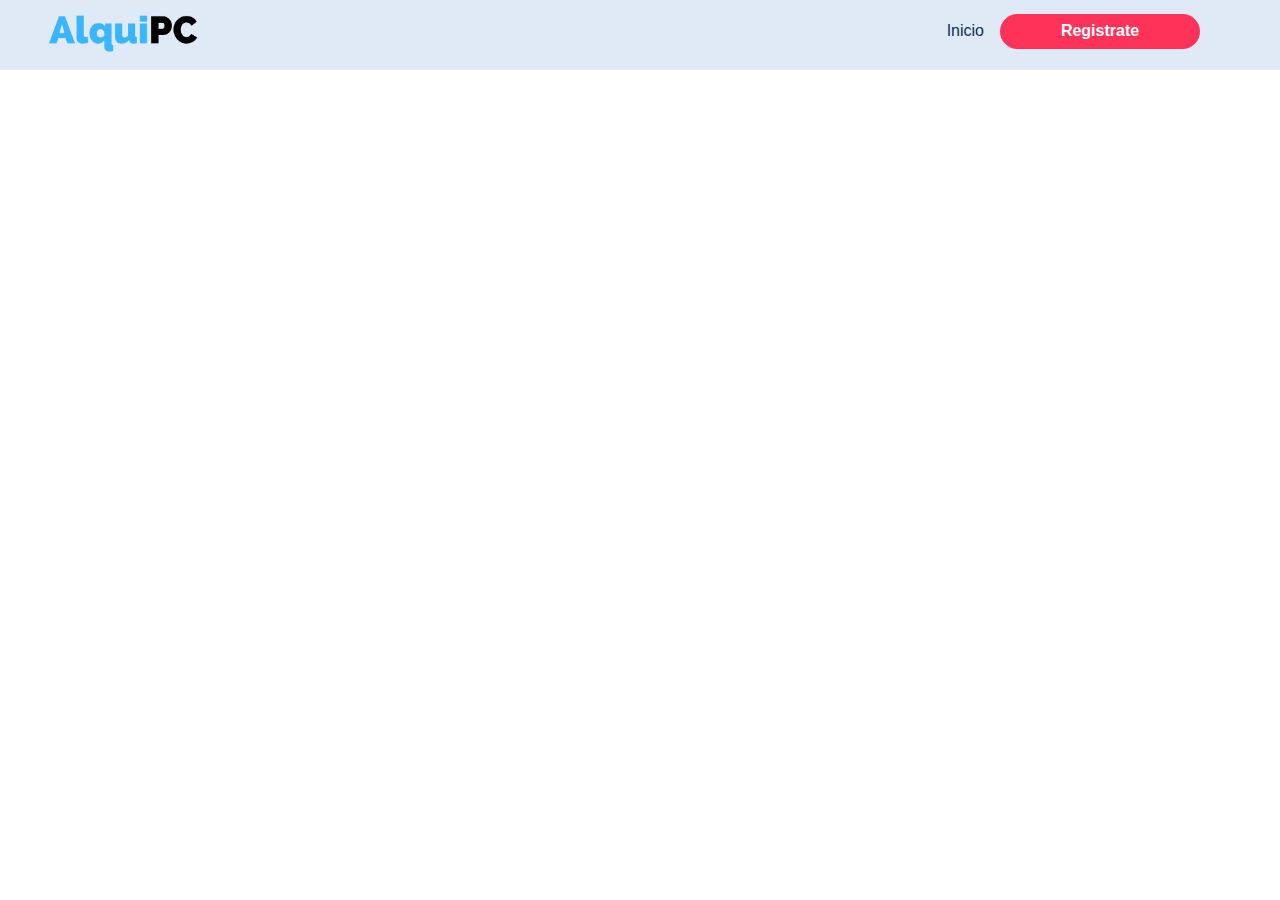
<file: index.html>
<html lang="en">
<head>
    <meta charset="UTF-8">
    <meta name="viewport" content="width=device-width, initial-scale=1.0">
    <link rel="stylesheet" href="css/reservas.css">
    <link rel="shortcut icon" href="favicon.ico" type="image/x-icon">
    <title>RESERVAS</title>
</head>
<body>
    <header>
        <div class="container">
            <div class="logo">
               <img src="images\logo_alquipc.png" alt="">
            </div>
            <div class="inicio_section">
                <a class="inicio" href="">Inicio</a>
                <a class="registro" href=""><b>Registrate</b></a>
            </div>
        </div>
    </header>
    <section>
        <div class="izquierda">
            
        </div>
        <div class="derecha">

        </div>
    </section>    
</body>
</html>
</file>
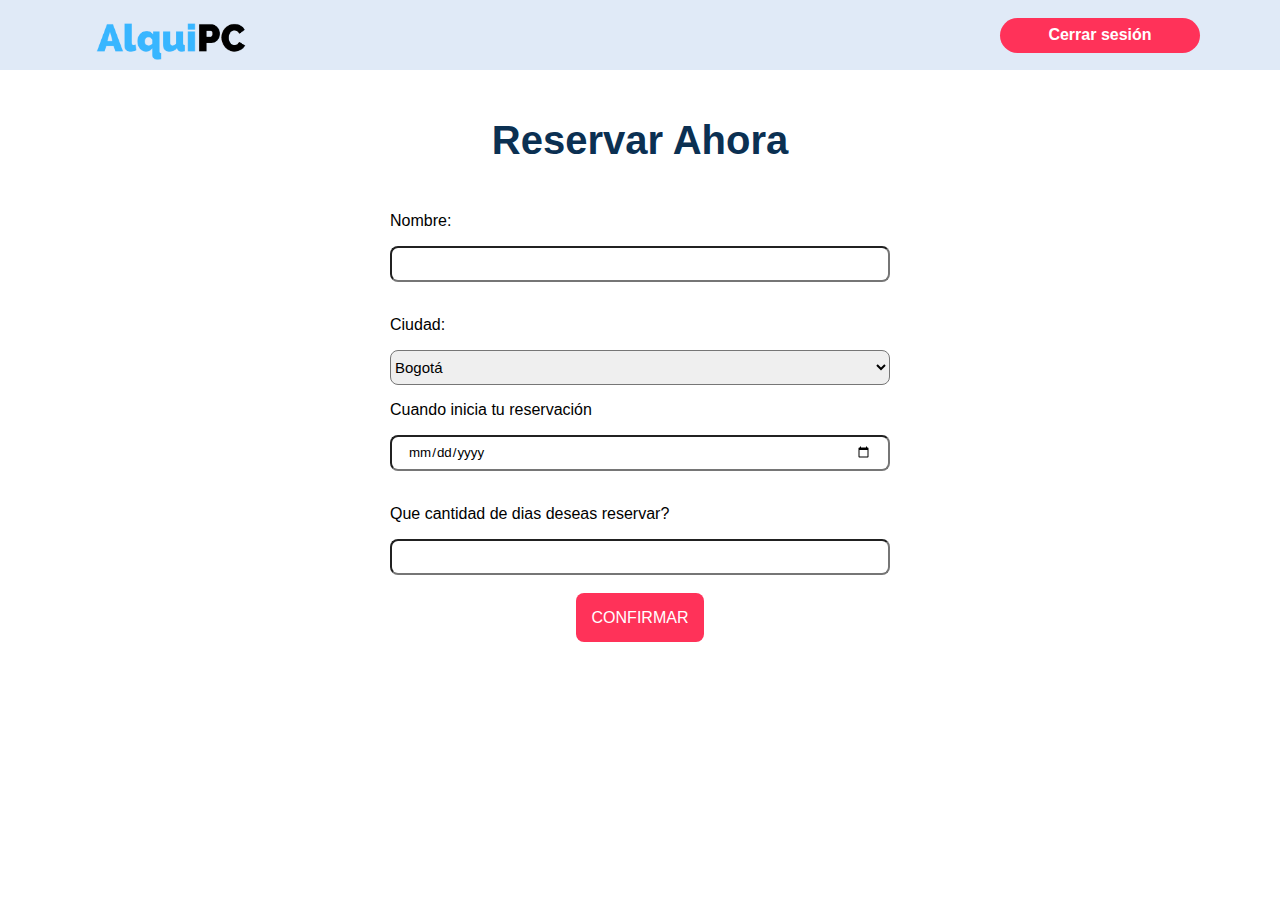
<file: alquilar_ahora.html>
<html lang="en">

<head>
    <meta charset="UTF-8">
    <meta name="viewport" content="width=device-width, initial-scale=1.0">
    <link rel="stylesheet" href="css/reservas.css">
    <link rel="shortcut icon" href="favicon.ico" type="image/x-icon">
    <link href='https://unpkg.com/boxicons@2.1.4/css/boxicons.min.css' rel='stylesheet'>
    <title>RESERVAS</title>
</head>

<body>
    <header>
        <div class="container">
            <div class="logo">
                <img class="logo" src="images\logo_alquipc.png" alt="">
            </div>
        <div class="inicio_section">
            <a class="registro" href=""><b>Cerrar sesión</b></a>
        </div>
        </div>
    </header>
    <section>
        <div class="titulo-reservar">
            <h1><b>Reservar Ahora</b></h1>
        </div>
        <div class="container">
            <div class="formulario">
                <form action="" method="get">
                    <label for="Nombre">Nombre: </label>
                    <input type="text"><br><br>
                    <label for="ciudad">Ciudad: </label>
                    <select id="country" name="country">
                        <option value="bogota">Bogotá</option>
                        <option value="cali">Cali</option>
                        <option value="medellin">Medellin</option>
                        <option value="santander">Santander</option>
                        <option value="barranquilla">Barranquilla</option>
                      </select><br>
                    <label for="date">Cuando inicia tu reservación</label>
                    <input type="date"><br><br>
                    <label for="dias">Que cantidad de dias deseas reservar?</label>
                    <input type="number"><br><br>
                    <div class="confir" id="confirmLink"><a href="">CONFIRMAR</a></div> 
                </form>
            </div>
        </div>
        <div id="modal" class="modal">
            <div class="modal-content">
                <i class='bx bx-check-circle bx-tada bx-rotate-180' ></i><br>
                Alquilado confirmado
            </div>
          </div>
    </section>
<script>
document.getElementById("confirmLink").addEventListener("click", function(event) {
  event.preventDefault();
  
  var modal = document.getElementById("modal");
  modal.style.display = "flex"; // Cambiar a "flex" para mostrar el modal
  
  setTimeout(function() {
    modal.style.display = "none"; // Ocultar el modal después de 3 segundos
  }, 1500);
});

</script>
</body>

</html>
</file>
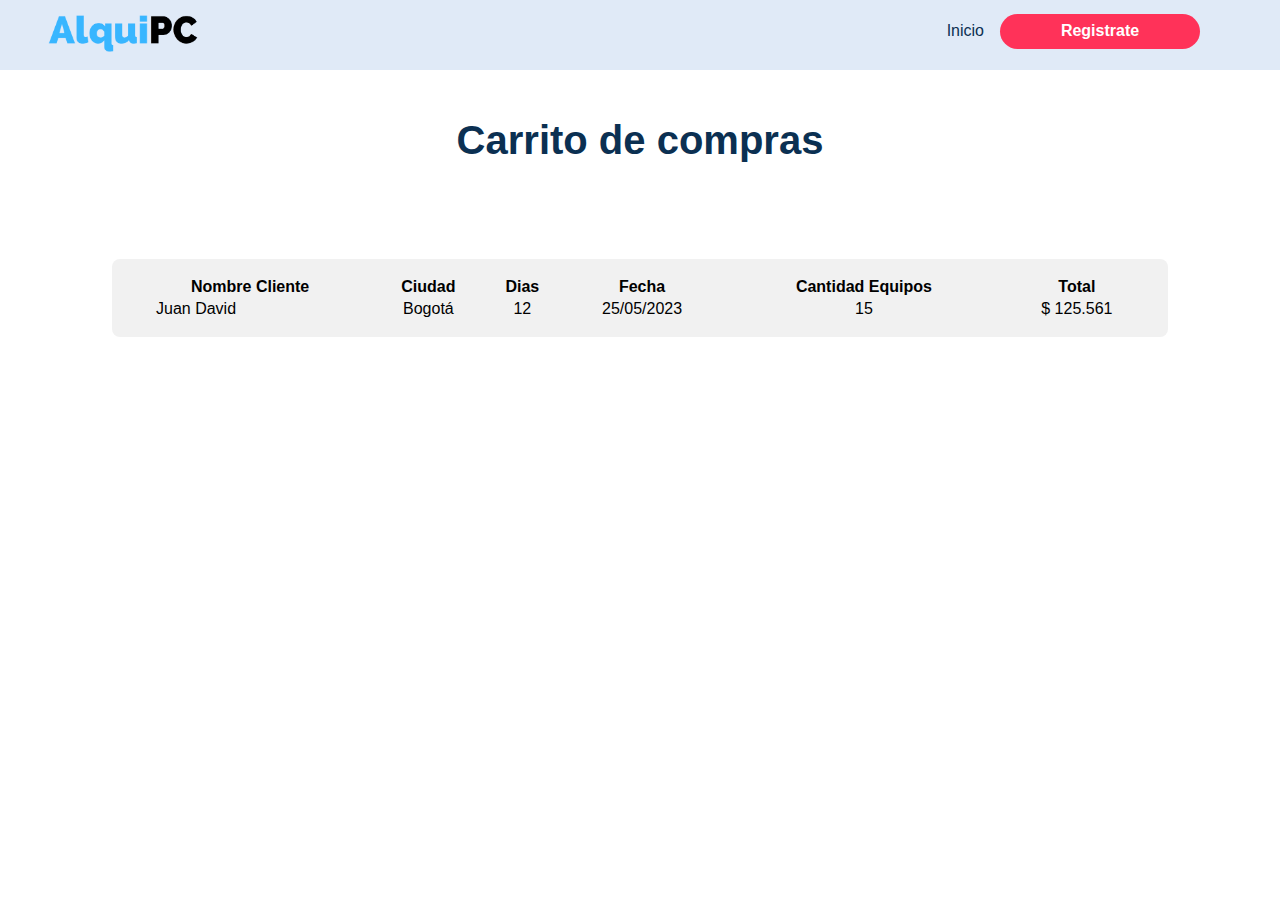
<file: carrito_compras.html>
<html lang="es">
<head>
    <meta charset="UTF-8">
    <meta name="viewport" content="width=device-width, initial-scale=1.0">
    <link rel="stylesheet" href="css\reservas.css">
    <title>Carrito</title>
</head>
<body>
    <header>
        <div class="container">
            <div class="logo">
               <img src="images\logo_alquipc.png" alt="">
            </div>
                <div class="inicio_section">
                    <a class="inicio" href="">Inicio</a>
                    <a class="registro" href=""><b>Registrate</b></a>
                </div>
        </div>
    </header>
    <section>
        <div class="titulo"><h1><b>Carrito de compras</b></h1></div>
        <div class="container-car">
            <div class="compra">
                <table>
                    <thead>
                        <tr>
                            <th>Nombre Cliente</th>
                            <th>Ciudad</th>
                            <th>Dias</th>
                            <th>Fecha</th>
                            <th>Cantidad Equipos</th>
                            <th>Total</th>
                        </tr>
                    </thead>
                    <tbody>
                        <tr>
                            <td class="nombre">Juan david</td>
                            <td class="ciudad">Bogotá</td>
                            <td class="dias">12</td>
                            <td class="fecha">25/05/2023</td>
                            <td class="cant-equipos">15</td>
                            <td class="total">$ 125.561</td>
                        </tr>
                    </tbody>
                </table>
            </div>
        </div>
    </section>
</body>
</html>
</file>
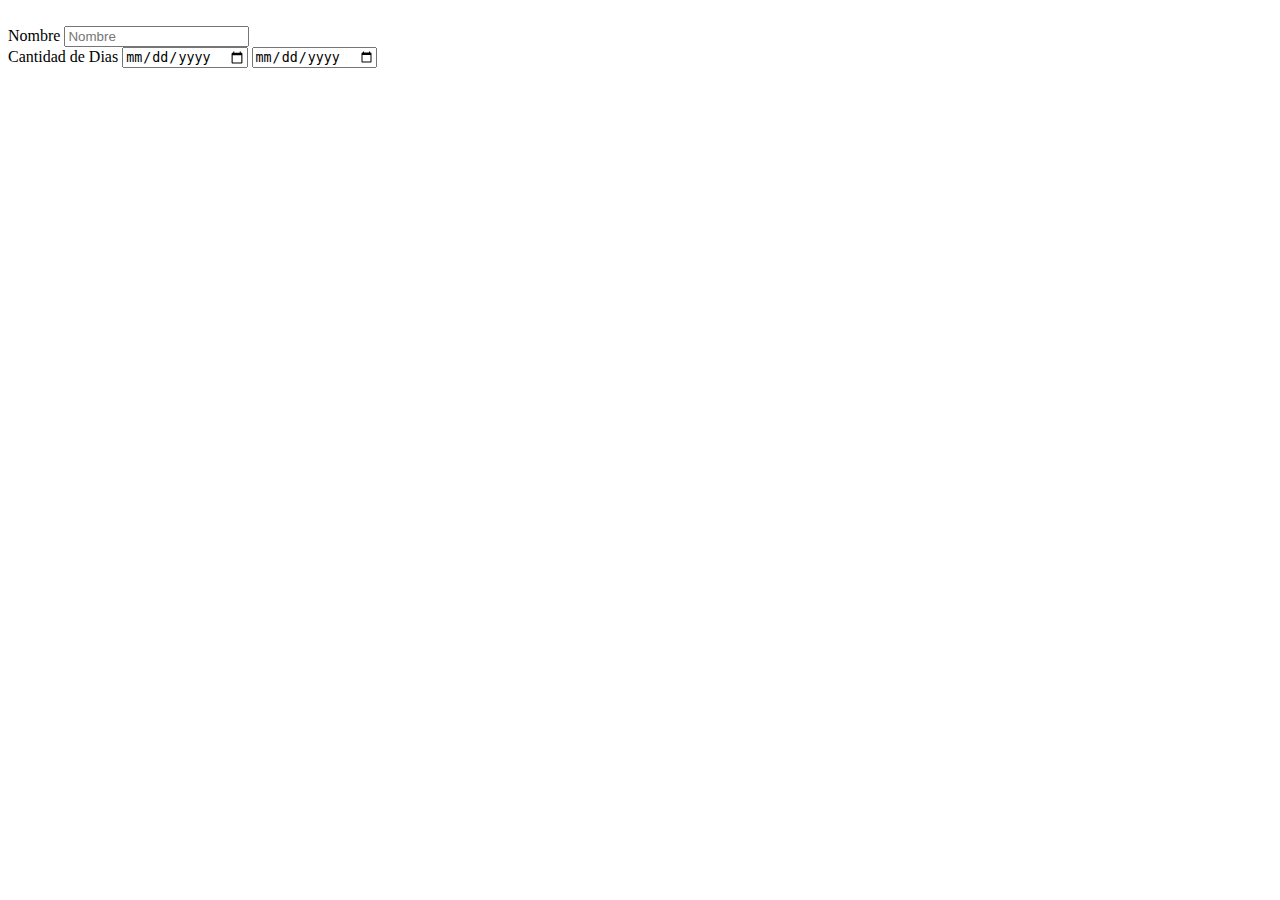
<file: Reserva1.html>
<!DOCTYPE html>
<html lang="en">
<head>
    <meta charset="UTF-8">
    <meta name="viewport" content="width=device-width, initial-scale=1.0">
    <title>RESERVA</title>
    <link href="https://cdn.jsdelivr.net/npm/bootstrap@5.3.1/dist/css/bootstrap.min.css" rel="stylesheet" integrity="sha384-4bw+/aepP/YC94hEpVNVgiZdgIC5+VKNBQNGCHeKRQN+PtmoHDEXuppvnDJzQIu9" crossorigin="anonymous">

</head>
<body>
    <br>    

<form action="" method="get">   

</form>
   <label for="Name"> Nombre </label>
   <input type="text"  placeholder="Nombre">
   <br>
   <label for="Dias">Cantidad de Dias</label>
   <input type="date"> 
   <input type="date">
   <!-- cuente  desde el día que esta entrando y el dia que digita, Mire si hay al menos 5 dias de  antelacion, sino, no le permita reservar. -->
</body>
<script src="https://cdn.jsdelivr.net/npm/bootstrap@5.3.1/dist/js/bootstrap.bundle.min.js" integrity="sha384-HwwvtgBNo3bZJJLYd8oVXjrBZt8cqVSpeBNS5n7C8IVInixGAoxmnlMuBnhbgrkm" crossorigin="anonymous"></script>
</html>
</file>
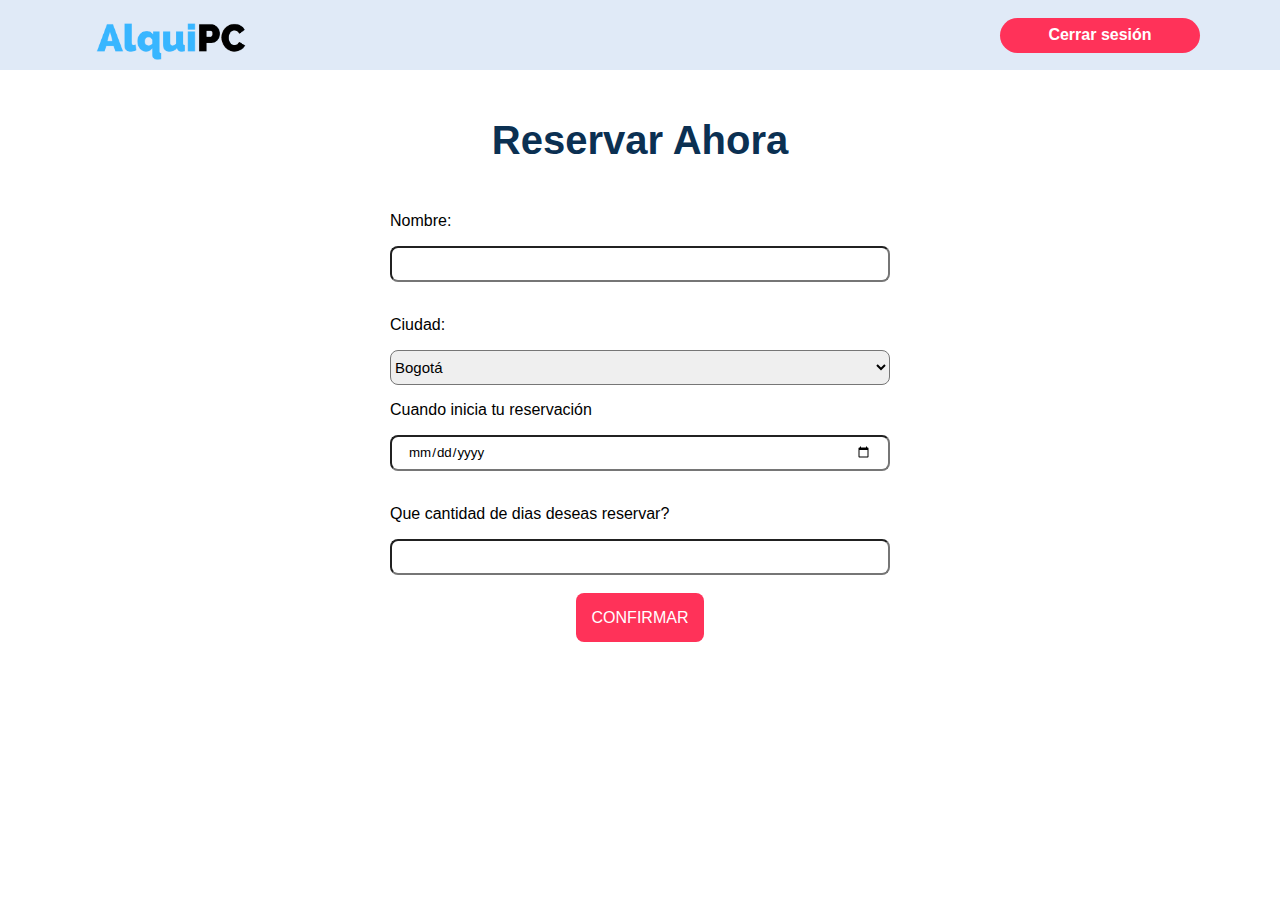
<file: reserva_ahora.html>
<html lang="en">

<head>
    <meta charset="UTF-8">
    <meta name="viewport" content="width=device-width, initial-scale=1.0">
    <link rel="stylesheet" href="css/reservas.css">
    <link rel="shortcut icon" href="favicon.ico" type="image/x-icon">
    <link href='https://unpkg.com/boxicons@2.1.4/css/boxicons.min.css' rel='stylesheet'>
    <title>RESERVAS</title>
</head>

<body>
    <header>
        <div class="container">
            <div class="logo">
                <img class="logo" src="images\logo_alquipc.png" alt="">
            </div>
        <div class="inicio_section">
            <a class="registro" href=""><b>Cerrar sesión</b></a>
        </div>
        </div>
    </header>
    <section>
        <div class="titulo-reservar">
            <h1><b>Reservar Ahora</b></h1>
        </div>
        <div class="container">
            <div class="formulario">
                <form action="" method="get">
                    <label for="Nombre">Nombre: </label>
                    <input type="text" required><br><br>
                    <label for="ciudad">Ciudad: </label>
                    <select id="" name="" required>
                        <option value="bogota">Bogotá</option>
                        <option value="cali">Cali</option>
                        <option value="medellin">Medellin</option>
                        <option value="santander">Santander</option>
                        <option value="barranquilla">Barranquilla</option>
                      </select><br>
                    <label for="date">Cuando inicia tu reservación</label>
                    <input type="date" required><br><br>
                    <label for="dias">Que cantidad de dias deseas reservar?</label>
                    <input type="number" required><br><br>
                    <div class="confir" id="confirmLink"><a href="" >CONFIRMAR</a></div> 
                </form>
            </div>
        </div>
        <div id="modal" class="modal">
            <div class="modal-content">
                <i class='bx bx-check-circle bx-tada bx-rotate-180' ></i><br>
                Reserva confirmada
            </div>
          </div>
    </section>
    <script>
        //validación fecha reserva
        var currentDate = new Date();
        var minDate = new Date(currentDate);
        minDate.setDate(currentDate.getDate() + 0);
        var minDateFormatted = minDate.toISOString().slice(0, 10);
        var dateInput = document.querySelector("input[type='date']");
        dateInput.setAttribute("min", minDateFormatted);

        document.getElementById("confirmLink").addEventListener("click", function (event) {
            event.preventDefault();

            // Validación de campos
            var nombre = document.querySelector("input[type='text']").value;
            var ciudad = document.querySelector("select").value;
            var fecha = document.querySelector("input[type='date']").value;
            var dias = document.querySelector("input[type='number']").value;

            if (nombre === "" || ciudad === "" || fecha === "" || dias === "") {
                alert("Por favor, complete todos los campos requeridos.");
                return;
            }

            var modal = document.getElementById("modal");
            modal.style.display = "flex"; // Cambiar a "flex" para mostrar el modal

            setTimeout(function () {
                modal.style.display = "none"; // Ocultar el modal después de 3 segundos
            }, 1500);
        });
    </script>
</body>

</html>
</file>
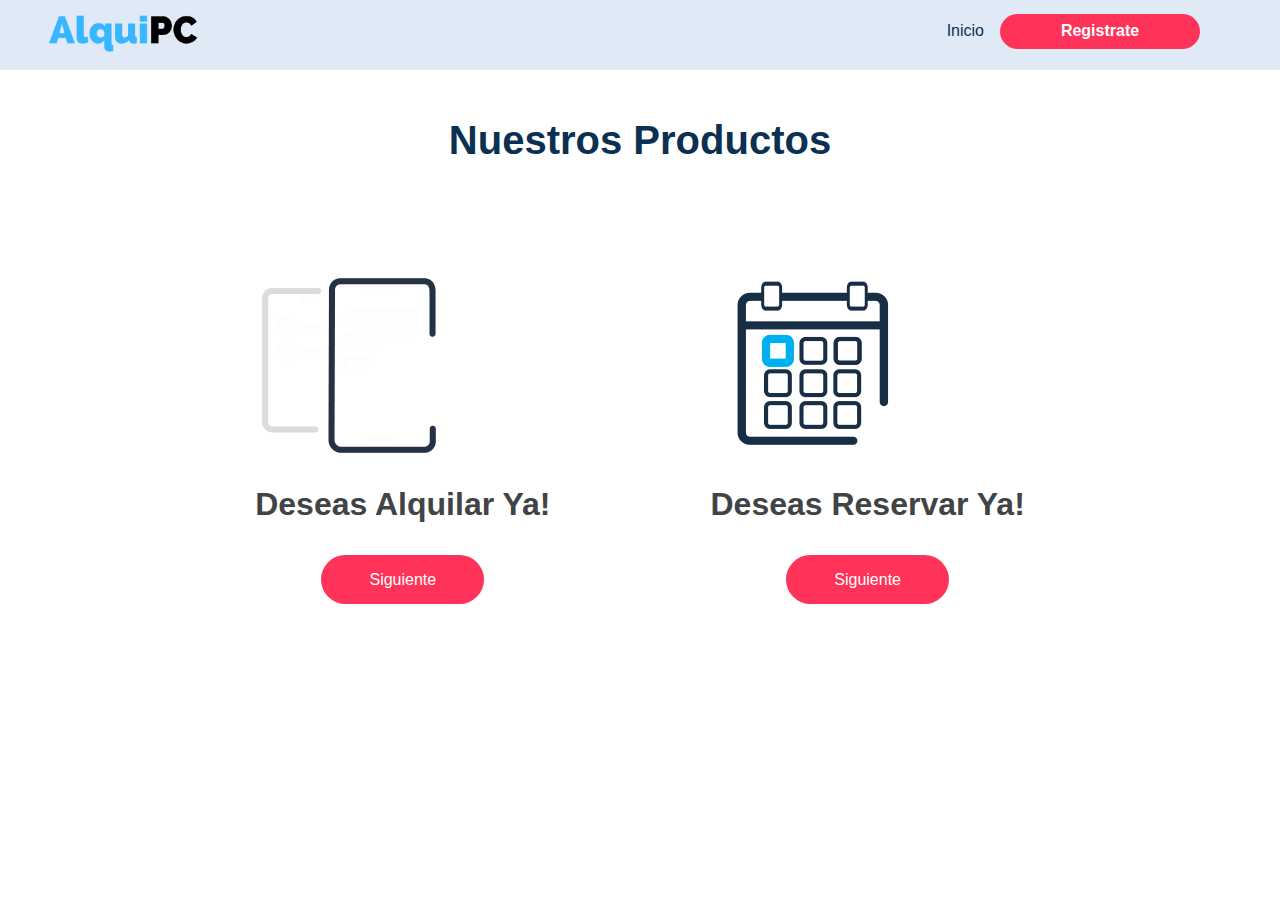
<file: reservas.html>
<html lang="en">
<head>
    <meta charset="UTF-8">
    <meta name="viewport" content="width=device-width, initial-scale=1.0">
    <link rel="stylesheet" href="css/reservas.css">
    <link rel="shortcut icon" href="favicon.ico" type="image/x-icon">
    <title>RESERVAS</title>
</head>
<body>
    <header>
        <div class="container">
            <div class="logo">
               <img src="images\logo_alquipc.png" alt="">
            </div>
                <div class="inicio_section">
                    <a class="inicio" href="">Inicio</a>
                    <a class="registro" href=""><b>Registrate</b></a>
                </div>
        </div>
    </header>
    <section>
        <div class="titulo"><h1><b>Nuestros Productos</b></h1></div>
        <div class="container">
            <div class="caja_producto">
                <div class="producto">
                    <div class="imagen">
                        <img src="images\img_alquiler.gif" alt="">
                    </div>
                    <div class="Nombre_servicio">
                        <h1> Deseas Alquilar Ya!</h1>
                    </div>
                    <div class="boton">
                        <a href="alquilar_ahora.html">Siguiente</a>
                    </div>
                </div>
                <div class="producto">
                    <div class="imagen">
                        <img src="images\img_reservar.gif" alt="">
                    </div>
                    <div class="Nombre_servicio">
                        <h1>Deseas Reservar Ya!</h1>
                    </div>
                    <div class="boton">
                        <a href="reserva_ahora.html">Siguiente</a>
                    </div>
                </div>
            </div>
        </div>
    </section>    
</body>
</html>
</file>
<file: css/reservas.css>
body{
    margin: 0;
    padding: 0;
}
header{
    margin-top: 10px;
    min-height: 70px;
    width: 100%;
    background-color: #e0eaf7;  
    flex-wrap: wrap;
}
header .container{
    display: flex;
    align-items: center;
    justify-content: space-between;
    flex-wrap: wrap;
}
header .container .logo {
    margin-top: 8px;
    display: flex;
    justify-content: center;
    align-items: center;
    margin-inline-start: 3rem;
}
header .container  .logo img{
    width: 150px;
}
header .container .inicio_section{
    display: flex;
    justify-content: center;
    align-items: center;
    column-gap: 1rem;
    margin-top: 11px;
}
header .container .inicio_section .inicio{
    color: #0b3052;
    text-decoration: none;
    font-family: 'Lucida Sans', 'Lucida Sans Regular', 'Lucida Grande', 'Lucida Sans Unicode', Geneva, Verdana, sans-serif;
}
header .container .inicio_section .registro {
    width: 200px;
    height: 35px;
    background-color: #ff3259;
    border-radius: 20px;
    color: white;
    font-family: 'Lucida Sans', 'Lucida Sans Regular', 'Lucida Grande', 'Lucida Sans Unicode', Geneva, Verdana, sans-serif;
    text-decoration: none;
    display: flex;
    justify-content: center;
    align-items: center;
    margin-inline-end: 5rem;
}
section .titulo{
    margin-top: 3rem;
    margin-bottom: 6rem;
    text-align: center;
    font-size: 20px;
    font-family: 'Segoe UI', Tahoma, Geneva, Verdana, sans-serif;
    color: #0b3052;
}
section .caja_producto{
    display: flex;
    align-items: center;
    justify-content: center;
    column-gap: 10rem;
    flex-wrap: wrap;
}
section .caja_producto .producto{
    margin-top: 1rem;
}
section .caja_producto .producto .nombre_servicio{
    font-family: 'Segoe UI', Tahoma, Geneva, Verdana, sans-serif;
    text-align: center;
    color: #414446;
}
section .caja_producto .producto .boton{
    text-align: center;
    margin-top: 3rem;
}
section .caja_producto .producto .boton a{
    width: 150px;
    height: 35px;
    color: white;
    background-color: #ff3259;
    padding-left: 3rem;
    padding-top: 1rem;
    padding-bottom: 1rem;
    padding-right: 3rem;
    border-radius: 30px;
    text-decoration: none;
    font-family: 'Lucida Sans',
        'Lucida Sans Regular',
        'Lucida Grande',
        'Lucida Sans Unicode',
        Geneva,
        Verdana,
        sans-serif;
        text-decoration: none;
}
/*CODIGO DE FORMULARIO DERESERVAR*/
.titulo-reservar{
    margin-top: 3rem;
    text-align: center;
    font-size: 20px;
    font-family: 'Segoe UI', Tahoma, Geneva, Verdana, sans-serif;
    color: #0b3052;
}
.container{
    margin-top: -10px;
}
.container .formulario{
    display: flex;
    justify-content: center;
} 
.container .formulario form{
    padding: 2rem;
    font-family: 'Lucida Sans',
        'Lucida Sans Regular',
        'Lucida Grande',
        'Lucida Sans Unicode',
        Geneva,
        Verdana,
        sans-serif;
        text-decoration: none;
        min-height: 10px;
        width: 500px;
}
.container .formulario form input{
    width: 100%;
    height: 30px;
    border-radius: 8px;
    font-family: 'Lucida Sans',
        'Lucida Sans Regular',
        'Lucida Grande',
        'Lucida Sans Unicode',
        Geneva,
        Verdana,
        sans-serif;
        text-decoration: none;
        min-height: 10px;
        width: 500px;
        padding: 1rem;
        margin: 1rem;
        margin-left: 0;
}
.container .formulario form select{
    width: 100%;
    height: 35px;
    border-radius: 8px;
    font-family: 'Lucida Sans',
        'Lucida Sans Regular',
        'Lucida Grande',
        'Lucida Sans Unicode',
        Geneva,
        Verdana,
        sans-serif;
        margin: 1rem;
        margin-left: 0;
        font-size: 15px;
        color: black;
}
.container .formulario form .confir{
    text-align: center;
}
.container .formulario form .confir a{
    text-decoration: none;
    padding: 1rem;
    border-radius: 8px;
    color: white;
    background-color: #ff3259;
}
.container .formulario form .confir a:hover{
    background-color: #ff6f8a;
    color: white;
}
/*MODAL DE RESERVAR*/

.modal {
    position: fixed;
    top: 0;
    left: 0;
    width: 100%;
    height: 100%;
    background-color: rgba(81, 81, 81, 0.494);
    display: none;
    justify-content: center;
    align-items: center;
  }
  
  .modal-content {
    background-color: white;
    width: 200px;
    padding: 20px;
    border-radius: 5px;
    text-align: center;
    font-family: 'Lucida Sans',
        'Lucida Sans Regular',
        'Lucida Grande',
        'Lucida Sans Unicode',
        Geneva,
        Verdana,
        sans-serif;
        text-decoration: none;
        min-height: 10px;
        width: 500px;
        padding: 1rem;
        margin: 1rem;
        margin-left: 0;
  }
  .modal-content{
    font-size: 30px;
  }
  .modal-content i{
    font-size: 70px;
    color: #ff3259;
  }
  /*CODIGO PARA EL CARRITO*/
  section .usuario{
    font-family: 'Segoe UI', Tahoma, Geneva, Verdana, sans-serif;
  }
  section .container-car{
    display: flex;
    flex-wrap: wrap;
    justify-content: center;
    align-items: center;
  }
  section .container-car .compra{
    width: 80%;
    background-color: #f1f1f1;
    padding: 1rem;
    border-radius: 8px;
    font-family: 'Segoe UI', Tahoma, Geneva, Verdana, sans-serif;
  }
  section .container-car .compra table{
    width: 100%;
  }
  section .container-car .compra table .ciudad,
  section .container-car .compra table .dias,
  section .container-car .compra table .fecha,
  section .container-car .compra table .cant-equipos,
  section .container-car .compra table .total{
    text-align: center;
  }
  section .container-car .compra table .nombre{
    padding-left: 26px;
    text-transform: capitalize;
  }
</file>
